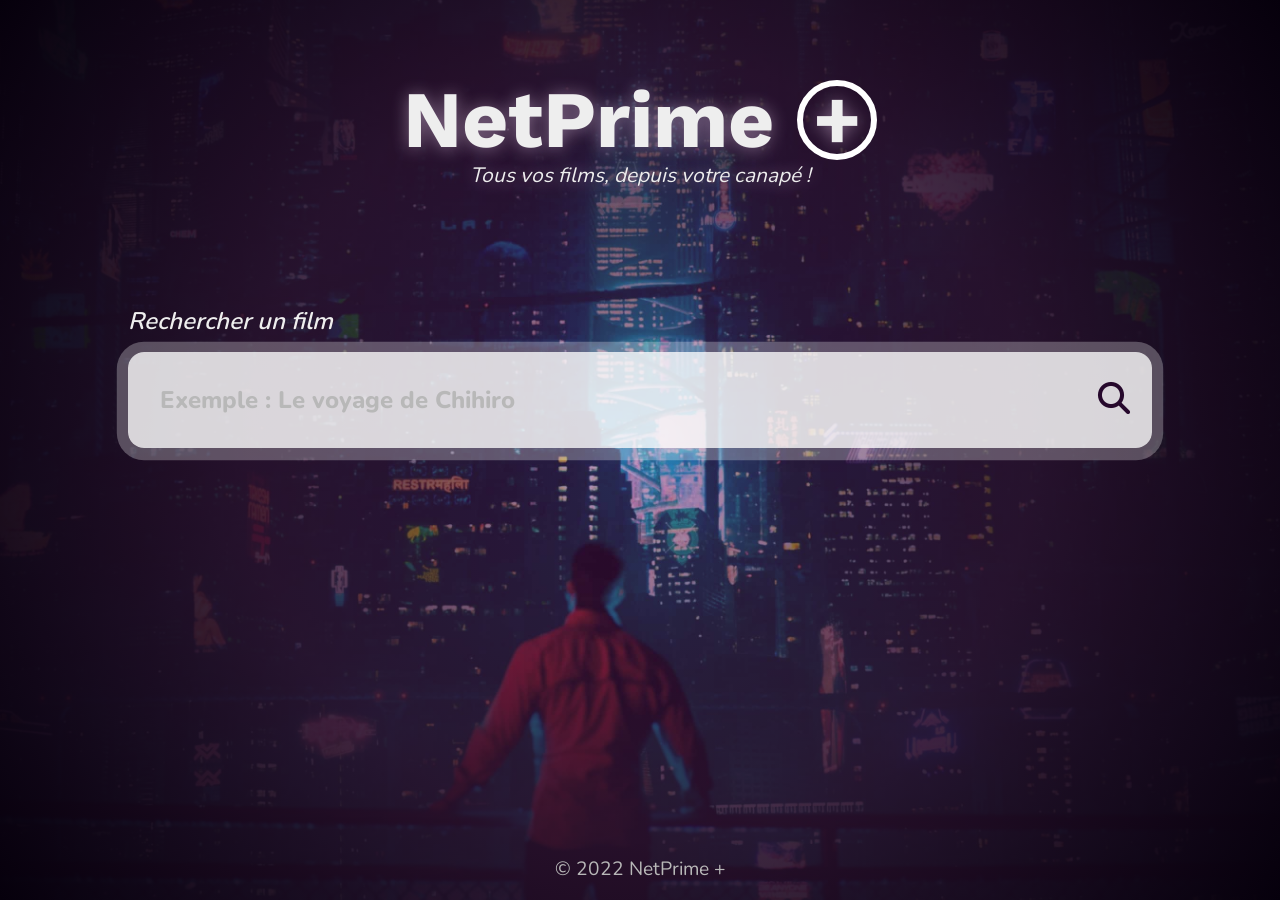
<file: docs/integration-html-css/index.html>
<!DOCTYPE html>
<html lang="en">
<head>
    <meta charset="UTF-8">
    <meta http-equiv="X-UA-Compatible" content="IE=edge">
    <meta name="viewport" content="width=device-width, initial-scale=1.0">
    <title>NetPrime +</title>
    <link rel="stylesheet" href="css/reset.css">
    <link rel="stylesheet" href="css/fontawesome/css/fontawesome.css">
    <link rel="stylesheet" href="css/fontawesome/css/solid.css">
    <link rel="stylesheet" href="css/style.css">
</head>
<body class="home">
    <header class="home-header">
        <h1 class="logo">NetPrime <span>+</span></h1>
        <p class="subtitle">Tous vos films, depuis votre canapé !</p>
    </header>
    <main>
        <form class="home-search searchbar" action="">
            <label for="search">Rechercher un film</label>
            <div class="search-container">
                <input placeholder="Exemple : Le voyage de Chihiro" type="text" name="search" id="search">
                <button type="submit"><i class="fa-solid fa-magnifying-glass"></i></button>
            </div>
        </form>
    </main>
    <footer>
        <p>© 2022 NetPrime +</p>
    </footer>
</body>
</html>
</file>
<file: docs/integration-html-css/css/style.css>
* {
    box-sizing: border-box;
}

@font-face {
    font-family: 'Nunito';
    src: url('font/Nunito-VariableFont_wght.ttf') format('truetype'), 
    url('font/Nunito-Italic-VariableFont_wght.ttf') format('truetype');
}
@font-face {
    font-family: 'WorkSans';
    src: url('font/WorkSans-VariableFont_wght.ttf') format('truetype'),
    url('font/WorkSans-Italic-VariableFont_wght.ttf') format('truetype');
}

:root {
    --main-text: rgb(38, 8, 44);
    --highlight: rgb(141, 40, 161);
    --highlight2: rgb(208, 108, 228);
    --gradient: radial-gradient(circle, rgba(104, 16, 108, 0.37) 0%, rgba(42, 17, 46, 0.897) 50%, rgb(6, 0, 12) 100%);
}
a,
a:visited {
    text-decoration: none;
    color: #FFF;
}
html {
    height: 100%;
}
html,
body {
    font-size: 16px;
    line-height: 1.5;
    font-family: 'Nunito', sans-serif;
    background-color: rgba(42, 17, 46,1);
    color: rgb(238, 238, 238);
}

body {
    background-image: var(--gradient) , url(../images/bg-home.jpg);
    background-size: cover;
    background-repeat: no-repeat;
    background-position: 50% 100%;
    background-attachment: fixed;
    padding-top: 8rem;
    min-height: 100%;

}

body.home {
    padding-top: 0;
}
h1, h2, h3 {
    font-family: 'WorkSans', sans-serif;
    font-weight: bold;
}
.container {
    max-width: 90%;
    margin: 0 auto;
}

img {
    max-width: 100%;
}

.logo {
    font-size: 5rem;
    font-family: 'WorkSans', sans-serif;
    font-weight: bold;
    line-height: 1;
    text-shadow:0px 1px 17px #edd2f075;
    
}

.home-header .logo {
    text-align: center;
    padding-top: 5rem;

}
.logo span {
    border: 6px solid #fff;
    border-radius: 50%;
    display: inline-block;
    width: 5rem;
    height: 5rem;
    line-height: 4.3rem;
    padding-right: 1px;
    
    text-align: center;
}

.subtitle {
    font-size: 1.3rem;
    font-weight: 400;
    text-align: center;
    font-style: italic;
    text-shadow:0px 1px 17px #edd2f075;
    padding-bottom: 2rem;
}
.classic-header {
    position: fixed;
    top: 0;
    left: 0;
    width: 100%;
    z-index: 100;
    background-color: rgb(42, 17, 46);
    padding: 1rem 0;
    transition: all 0.3s ease-in-out;
    display: flex;
    flex-direction: column;
    padding: 1rem;
    justify-content: space-between;
    align-items: center;
}

.classic-header .logo span {
    border: 4px solid #fff;
    width: 2.5rem;
    height: 2.5rem;
    line-height: 2rem;
}
.classic-header .logo {
    font-size: 2rem;
    text-align: left;
    color: #FFF;
}

.home .classic-header {
    display: none;
}
.home-search {
    margin: 0 auto;
    width: 80%;
    text-align: center;
    margin-top: 5rem;
}

.home-search label {
    font-size: 1.5rem;
    font-weight: 600;
    margin-right: 1rem;
    display: block;
    text-align: left;
    font-style: italic;
    padding-bottom: 0.8rem;
}
.searchbar input {
    font-size: 1.5rem;
    font-family: 'Nunito', sans-serif;
    font-weight: 800;
    border: none;
    outline: none;
    transition: all .3s ease-in-out;
    
}

.home-search input {
    padding: 2rem;
    padding-right: 4rem;
    width: 100%;
    border-radius: 1rem;
    color: var(--main-text);
    background: rgba(255, 255, 255, 0.829);
    box-shadow: 0px 1px 0px .7rem #ffffff45;
}
.home-search input:focus {
    box-shadow: 0px 1px 0px .8rem #ffffff75;
    background: #FFF;
}
.home-search input::placeholder {
    font-size: 1.5rem;
    color: rgb(184, 184, 184);
}

.searchbar button {
    font-size: 2rem;
    color: var(--main-text);
    background: none;
    border: none;
}
.home-search button {
    position: absolute;
    right: 1rem;
    height: 100%;
    cursor: pointer;
}

.search-container {
    display: flex;
    position: relative;
}
.classic-header .searchbar {
    display: flex;
}
.classic-header button {
    color: #FFF;
    cursor: pointer;
}
.classic-header label {
    display: none;
}
.classic-header input {
    background: none;
    border-bottom: 3px solid rgba(255, 255, 255, 0.397);
    min-width: 20rem;
    font-size: 1.2rem;
    color: #FFF;
}

.classic-header input::placeholder {
    color: rgba(255, 255, 255, 0.267);
}

.classic-header input:focus {
    border-bottom: 3px solid #FFF;
}

.result-title {
    font-size: 2rem;
    font-weight: 600;
    text-align: center;
    margin-bottom: 2rem;
    margin-top: 2rem;
}

.result-title span {
    color: var(--highlight);
}


.results {
    margin: 0 auto;
    display: flex;
    flex-wrap: wrap;
    justify-content: flex-start;
}


.movie-result {
    margin-bottom: 2rem;
    position: relative;
    transition: all 0.3s ease-in-out;
    display: block;
    padding: 1rem;
}

.movie-result h3 {
    font-size: 1.1rem;
    line-height: 1.2;
    font-weight: normal;
}


.movie-wrapper {
    display: flex;
    flex-direction: column;
    margin-top: 2rem;
    align-items: flex-start;
}

.movie-wrapper h1 {
    font-size: 5rem;
    line-height: 1;
}

.movie-wrapper .poster {
    position: relative;
}

.movie-wrapper .poster i  {
    position: absolute;
    opacity:0;
    font-size: 5rem;
    top: 50%;
    left: 50%;
    transform: translate(-50%, -50%);
    transition: all 0.3s ease-in-out;

}
.movie-wrapper .poster:hover i {
    opacity: 1;
}
.movie-wrapper .poster img {
    transition: all 0.2s ease-in-out;
}
.movie-wrapper .poster:hover img {
    box-shadow: 0px 1px 17px #edd2f027;
}

.movie-meta {
    display: flex;
    padding-top: 1rem;
    padding-bottom: 1rem;
    align-items: center;
    justify-content: space-between;
}

.movie-meta .date {
    font-size: 2rem;
    background: rgba(255, 255, 255, 0.116);
    padding: .25rem .5rem;
    border-radius: 1rem;
    margin-right: 1rem;
}

.movie-meta .rating {
    font-size: 2rem;
    font-family: 'WorkSans', sans-serif; 
    display: flex;
    align-items: center;
}

.movie-meta .rating span {
    font-weight: bold;
    color: var(--highlight2);
    font-size: 2.5rem;
    margin-left: 0.5rem;
    margin-right: 0.5rem;
}

.home footer {
    position: absolute;
    bottom: 0;

}

.crew {
    display: flex;
    margin-top: 2rem;
    margin-bottom: 2rem;
}

.crew > div {
    /* width: 35%; */
    margin-right: 2rem;
}
.actors h2,
.crew h2 {
    font-size: 1.3rem;
    margin-bottom: 0.5rem;
}
.crew img {
    width: 150px;
}

.actors ul {
    display: flex;
    flex-wrap: wrap;
}

.actors li {
    margin-right: 1rem;
    margin-bottom: 1rem;
}
.actors li img {
    width: 150px;
}

footer {
    width: 100%;
    padding: 1rem;
    text-align: center;
    font-size: 1.2rem;
    color: rgb(184, 184, 184);
}


/* Media Queries */

@media (min-width: 780px) {
    .classic-header {
        flex-direction: row;
    }

    body {
        padding-top: 5rem;
    }

    .container {
        max-width: 80%;
    }

    .movie-result {
        width: 30%;
    }
    .movie-wrapper {
        flex-direction: row;
    }
    .movie-wrapper .poster {
        width: 40%;
    }
    .movie-wrapper .details {
        width: 60%;
         padding-left: 2rem;
    }
}

@media (min-width: 900px) {
    .movie-result {
        width: 25%;
        font-size: 1.2rem;
    }
    .container {
        width: 80%;
        max-width: 1250px;
    }
}
</file>
<file: docs/integration-html-css/css/fontawesome/css/solid.css>
/*!
 * Font Awesome Free 6.2.0 by @fontawesome - https://fontawesome.com
 * License - https://fontawesome.com/license/free (Icons: CC BY 4.0, Fonts: SIL OFL 1.1, Code: MIT License)
 * Copyright 2022 Fonticons, Inc.
 */
:root, :host {
  --fa-style-family-classic: 'Font Awesome 6 Free';
  --fa-font-solid: normal 900 1em/1 'Font Awesome 6 Free'; }

@font-face {
  font-family: 'Font Awesome 6 Free';
  font-style: normal;
  font-weight: 900;
  font-display: block;
  src: url("../webfonts/fa-solid-900.woff2") format("woff2"), url("../webfonts/fa-solid-900.ttf") format("truetype"); }

.fas,
.fa-solid {
  font-weight: 900; }
</file>
